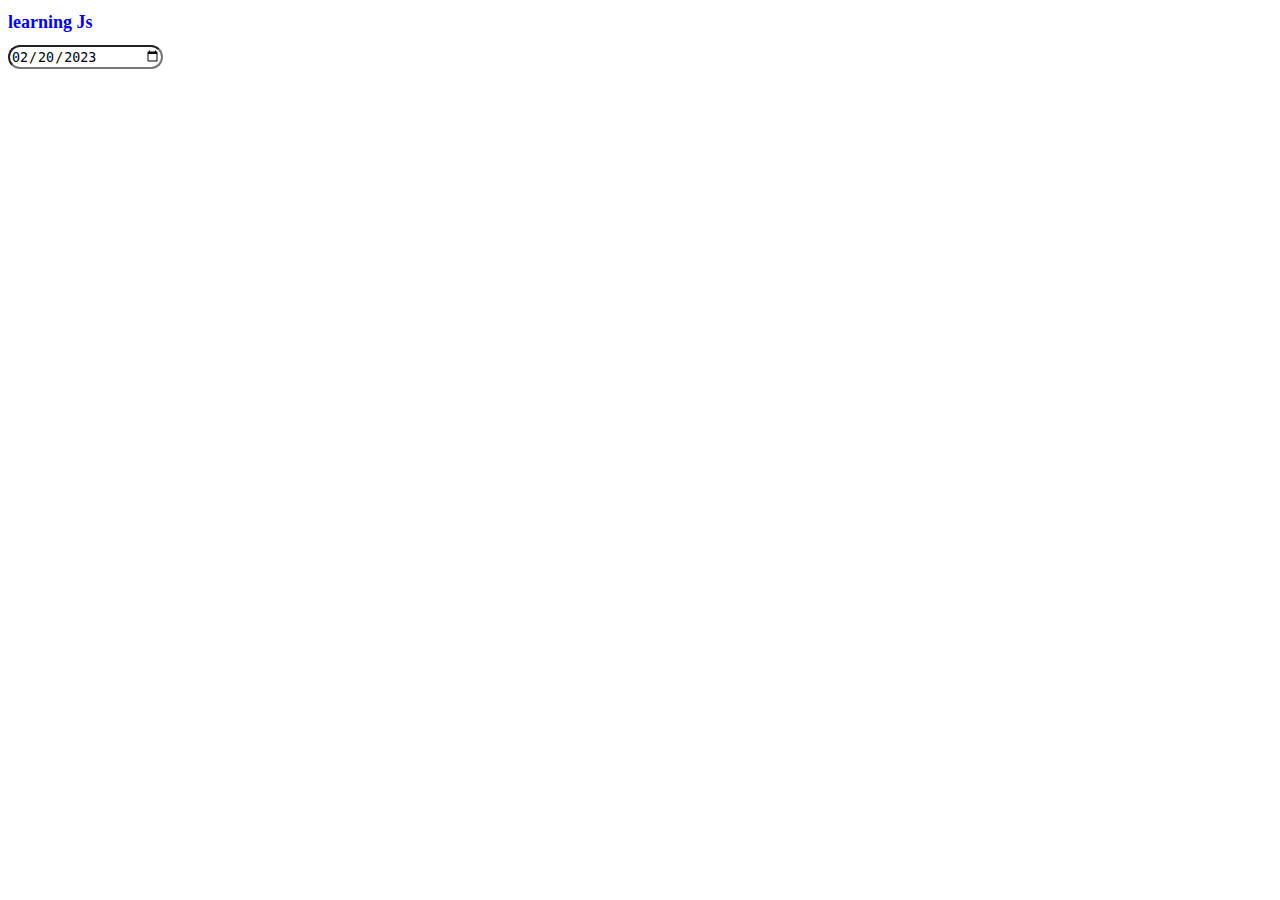
<file: Day6/index.html>
<!DOCTYPE html>
<html>

  <head>
    <title>Learning Javascript</title>
    <link rel="stylesheet" href="styles.css" />
  </head>
    
<body>
   <div>
      <h1>learning Js</h1>
      <input id="dob" type='date' />
      <botton onclick="display()"></botton>
   </div>
     <script src="./index.js"></script>
</body>
<html>
</file>
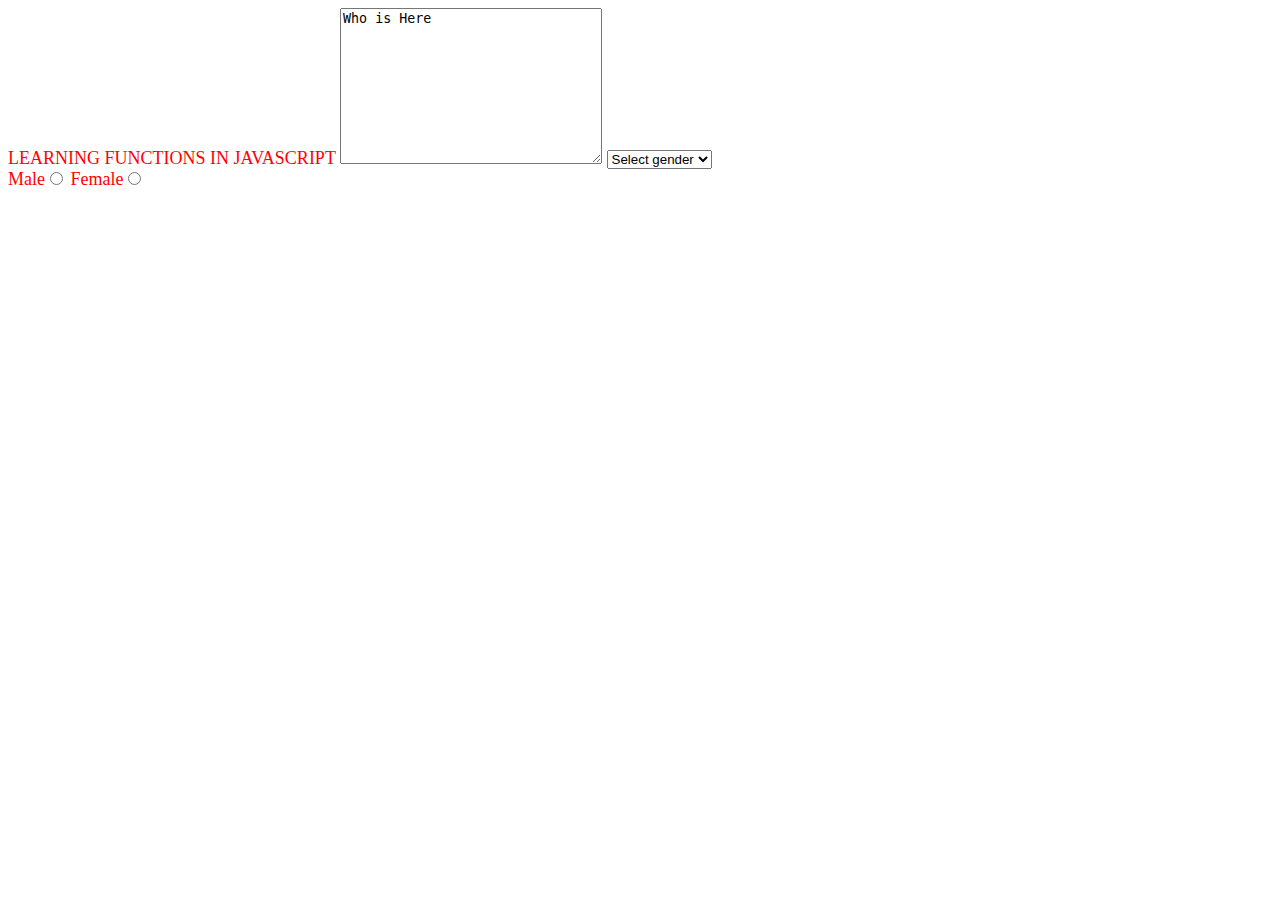
<file: day7/index.html>
<!DOCTYPE html>
<html>

  <head>
    <title>Learning Javascript</title>
    <link rel="stylesheet" href="style.css">
    <body> LEARNING FUNCTIONS IN JAVASCRIPT</body>
    <script src="./function.js"></script>
    </script>
  </head>
  <textarea name="" id="" cols="30" rows="10">Who is Here</textarea>


    <select>
      <option>Select gender</option>
      <option>Male</option>
      <option>Female</option>
    </select>

    <div>
         <label>Male<input type="radio" name="gender"/></label>
         <label>Female<input type="radio" name="gender"/></label>
    </div>
<body>
</file>
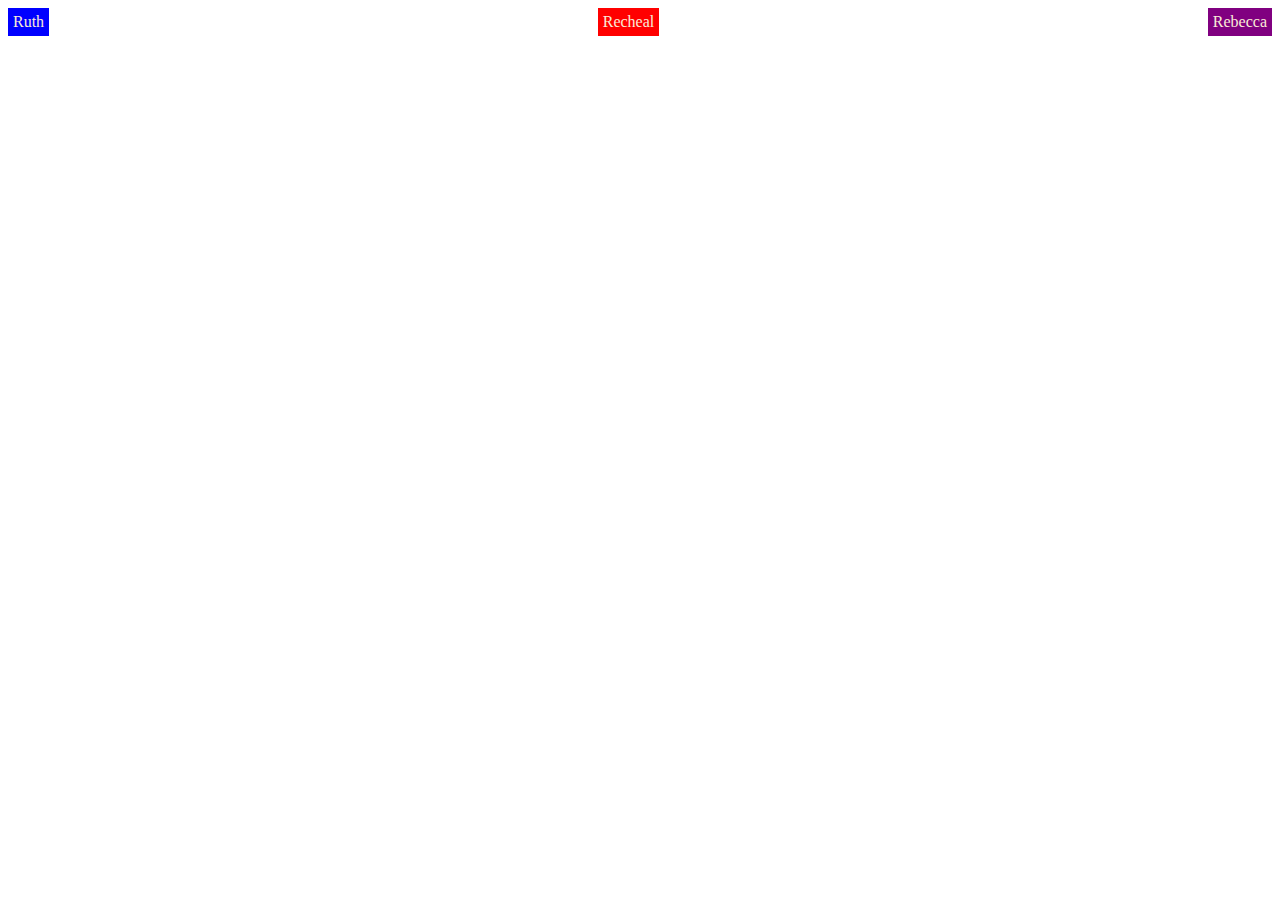
<file: FLEX/index.html>
<!DOCTYPE html>
<html>
<head>
    <title>FLEX box</title>
    <link rel="stylesheet" href="./styles.css">
</head>
<body>
    <div>
    <div class="wrapper">
    <div id="div1">Ruth</div>
    <div id="div2">Recheal</div>
    <div id="div3">Rebecca</div>
    </div>
</body>
</html>
</file>
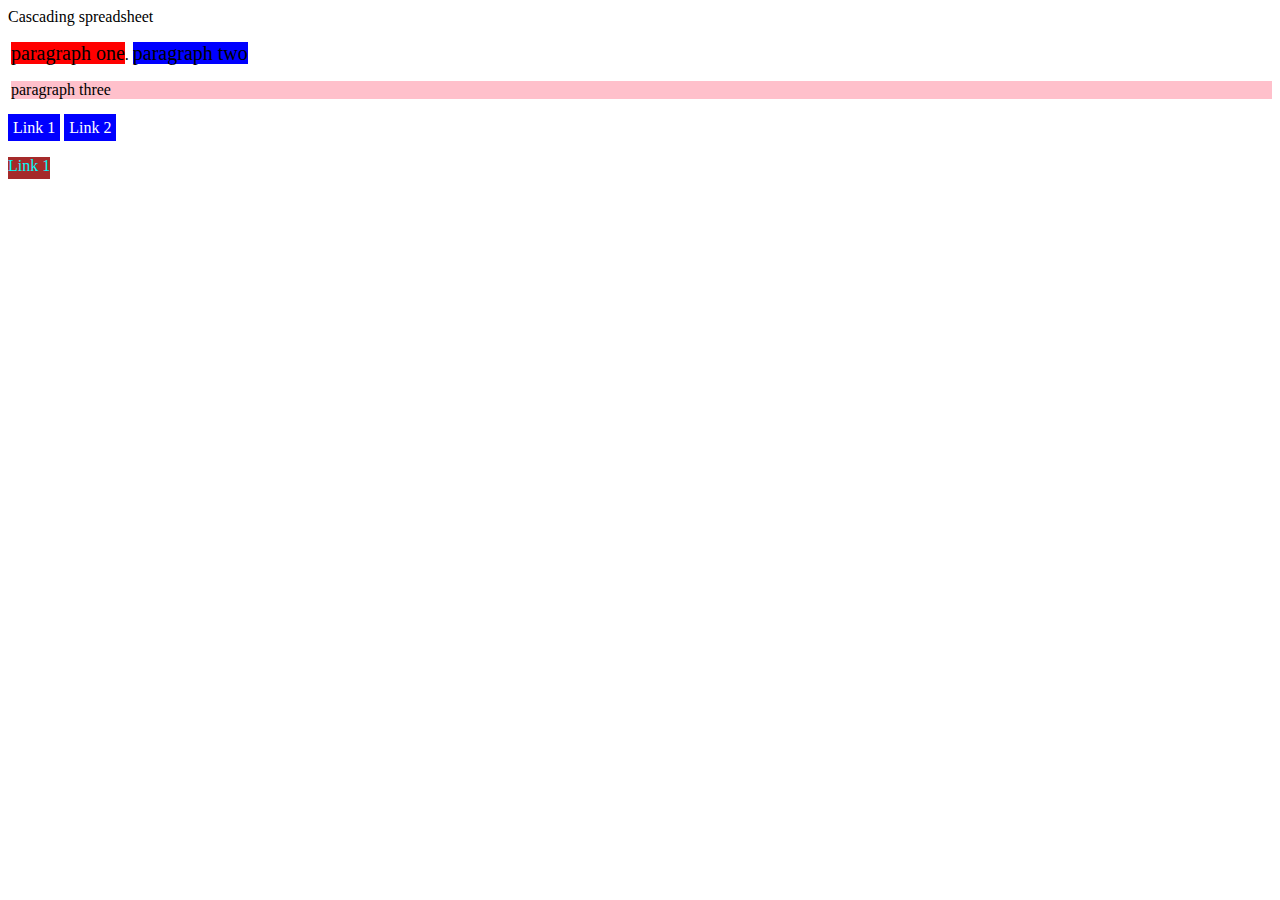
<file: Day1-3/!DOCTYPE.HTML>
<html>
    <head>
        <title>New page,</title>
        </head>
        <body>
            <pstyle="font-weight:900,font-size:30px">Cascading spreadsheet</p>
            <div style="margin-left:3px;">
            <p style="background-color: red;font-size:20px; display: inline">paragraph one</p>.            
             <p style="background-color:blue;font-size:20px; display: inline">paragraph two</p>
     <p style="background-color:pink;font-size:20pxdisplay: inline;">paragraph three</p>
            </div>
            
             <div style="margin-top:20px;">
                <a style="background-color:blue;color: white; padding:5px;">Link 1</a>
                <a style="background-color:blue;color: white; padding:5px;">Link 2</a>
             </div>
             <div style="margin-top:20px;">
                <a style="background-color: brown;color: aqua; padding-bottom: 5px;">Link 1</a>
             </div>
        </body>
  </html>
</file>
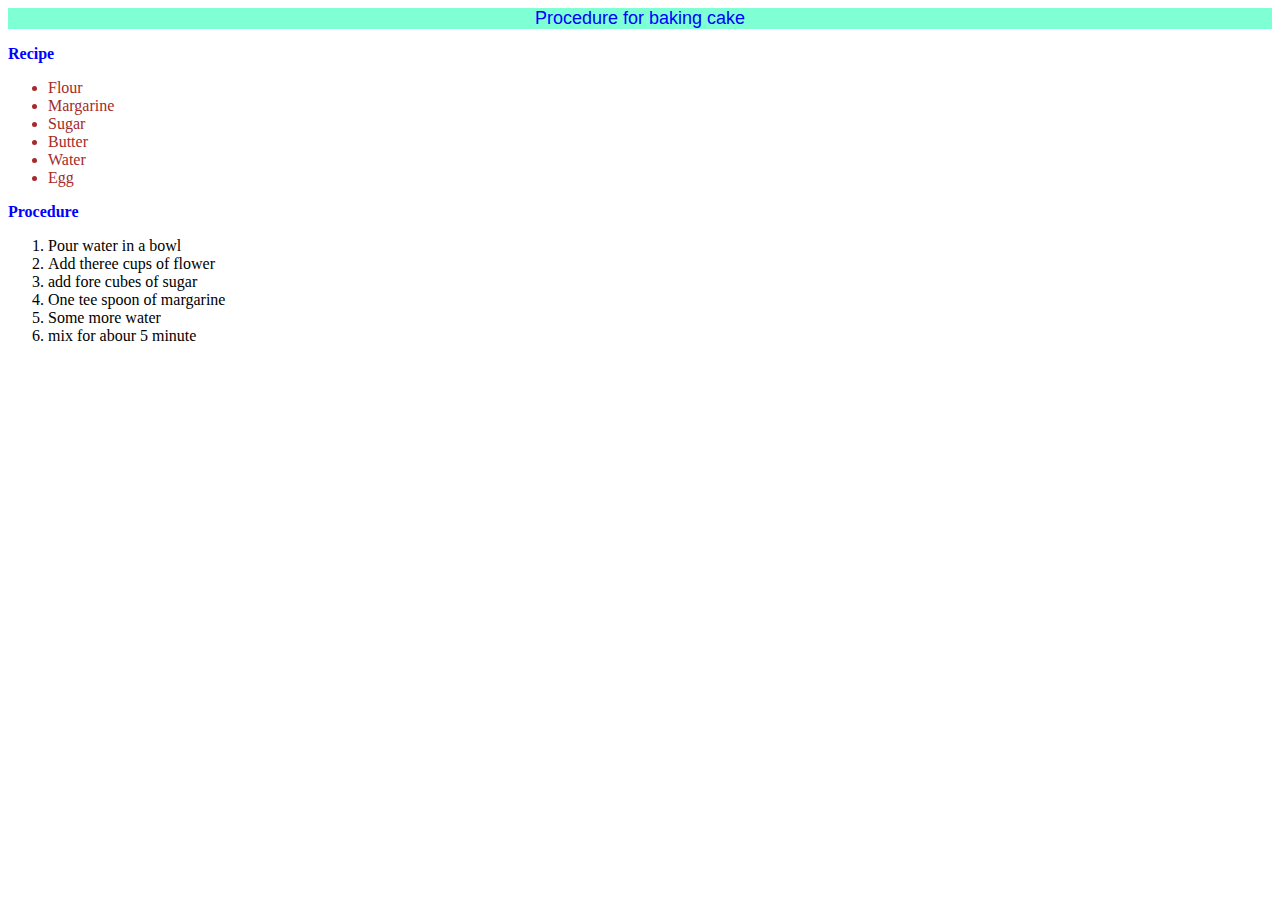
<file: Day1-3/index1.html>
<head>
    <title>Friday Tutorial</title>
    <link rel="stylesheet" href="./Style1.css">
    </head>
    <body>
<div class="header-wrapper">
<h2>Procedure for baking cake</h2>    
</div>
<div>
  <h3 class="sub-topic">Recipe</h3>
    <div>
        <ul>
         <li>Flour</li>
         <li>Margarine</li>
         <li>Sugar</li>
         <li>Butter</li>
         <li>Water</li>
         <li>Egg</li>
        </ul>
    </div>
    <div><h3 class="sub-topic">Procedure</h3>
        <div>
            <ol>
             <li>Pour water in a bowl</li>
             <li>Add theree cups of flower</l>
             <li>add fore cubes of sugar</li>
             <li>One tee spoon of margarine</li>
             <li>Some more water</li>
             <li>mix for abour 5 minute</li>
            </ol>
        </div></div>
</div>

    </body>
</file>
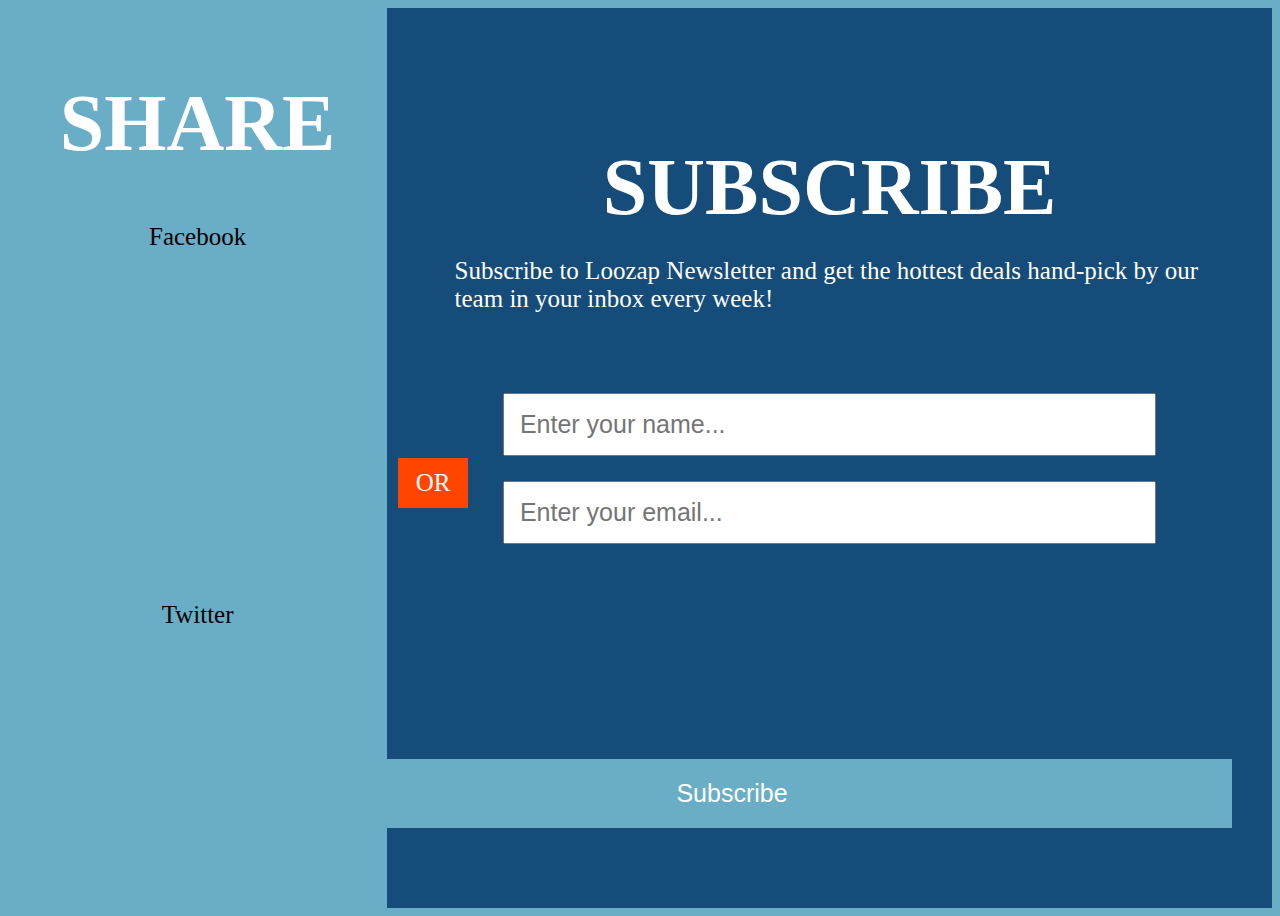
<file: Day1-3/index2.html>
<!DOCTYPE html>
<html lang="en">
<head>
    <meta charset="UTF-8">
    <meta http-equiv="X-UA-Compatible" content="IE=edge">
    <meta name="viewport" content="width=device-width, initial-scale=1.0">
    <title>Subscribe</title>
    <link rel="stylesheet" href="./style2.css">
</head>
<body>
    <div class="container">
    <div class="left-section">
        <h1 class="share-text">SHARE</h2>
        <span class="facebook">Facebook</span>
        <div class="or">OR</div>
        <span class="twitter">Twitter</span>
    </div>
    <div class="right-section">
        <form>
            <h1 class="subscribe-text">SUBSCRIBE</h2>
            <P>Subscribe to Loozap Newsletter and get the hottest deals hand-pick by our team in your inbox every week!</P>
            <input  type="text" placeholder="Enter your name..." class="name-input">
            <input  type="email" placeholder="Enter your email...">
        </form>
    </div>
    <div class="button-section">
        <button type="submit">Subscribe</button>
    </div>
    </div>
</body>
</html>
</file>
<file: Day6/styles.css>
h1{font-size: 18px;
color: blue;
}
input{width: 150px;
height: 20px;
border-radius: 50px;}
</file>
<file: day7/style.css>
body{font-size: 18px;
    color: red;
    }
</file>
<file: FLEX/styles.css>
.wrapper {
    display: flex;
    justify-content: space-between;
    color: antiquewhite;

}

#div1{background-color: red;}
    #div1{background-color: blue; padding: 5px;}
    #div2{background-color: red; padding: 5px}
    #div3{background-color: purple; padding: 5px}
</file>
<file: Day1-3/Style1.css>
.header-wrapper{
    background-color: aquamarine;
}
h2{
Font-size: 18px;
font-weight: 500;
color: blue;
text-align: center;
font-family: 'Gill Sans', 'Gill Sans MT', Calibri, 'Trebuchet MS', sans-serif;
}
.sub-topic {
font-size: 16px;
color: blue;
}
ul li {
    background:-#cce5ff;
font-weight: 600px;
color: brown;

}
</file>
<file: Day1-3/style2.css>
body {
    background-color: rgb(105, 173, 198);
}

.container {
    display: flex;
    justify-content: center;
    position: relative;
}

.left-section {
    display: flex;
    justify-content: center;
    align-items: center;
    flex-direction: column;
    width: 30%;
    height: 100%;
}

h1 {
    color: white;
    font-size: 80px;
}

.share-text {
    margin-top: 70px;
}

.facebook {
    font-size: 25px;
}

.or {
    width: 70px;
    height: 50px;
    display: flex;
    justify-content: center;
    align-items: center;
    font-size: 25px;
    background-color: orangered;
    color: white;
    position: absolute;
    top: 18em;
    left: 15.6em;
}

.twitter {
    font-size: 25px;
    margin-top: 350px;
    margin-bottom: 30px;
}

.right-section {
    display: flex;
    align-items: center;
    justify-content: center;
    background-color: #154c79;
    width: 70%;
    height: 100vh;

}

form {
    display: flex;
    justify-content: center;
    align-items: center;
    flex-direction: column;
    width: 100%;
    height: 100%;
}

.subscribe-text {
    margin-top: -230px
}

p {
    font-size: 25px;
    width: 30em;
    color: white;
    word-wrap: break-word;
    margin-top: -30px;
    margin-bottom: 80px;
}

input {
    padding: 15px;
    font-size: 25px;
    width: 70%;
}

.name-input {
    margin-bottom: 25px;
}

.button-section {
    display: flex;
    position: absolute;
    bottom: 80px;
    right: 40px;

}

button {
    color: white;
    padding: 20px;
    font-size: 25px;
    background-color: rgb(105, 173, 198);
    border: none;
    width: 40em;
    cursor: pointer;
}
</file>
